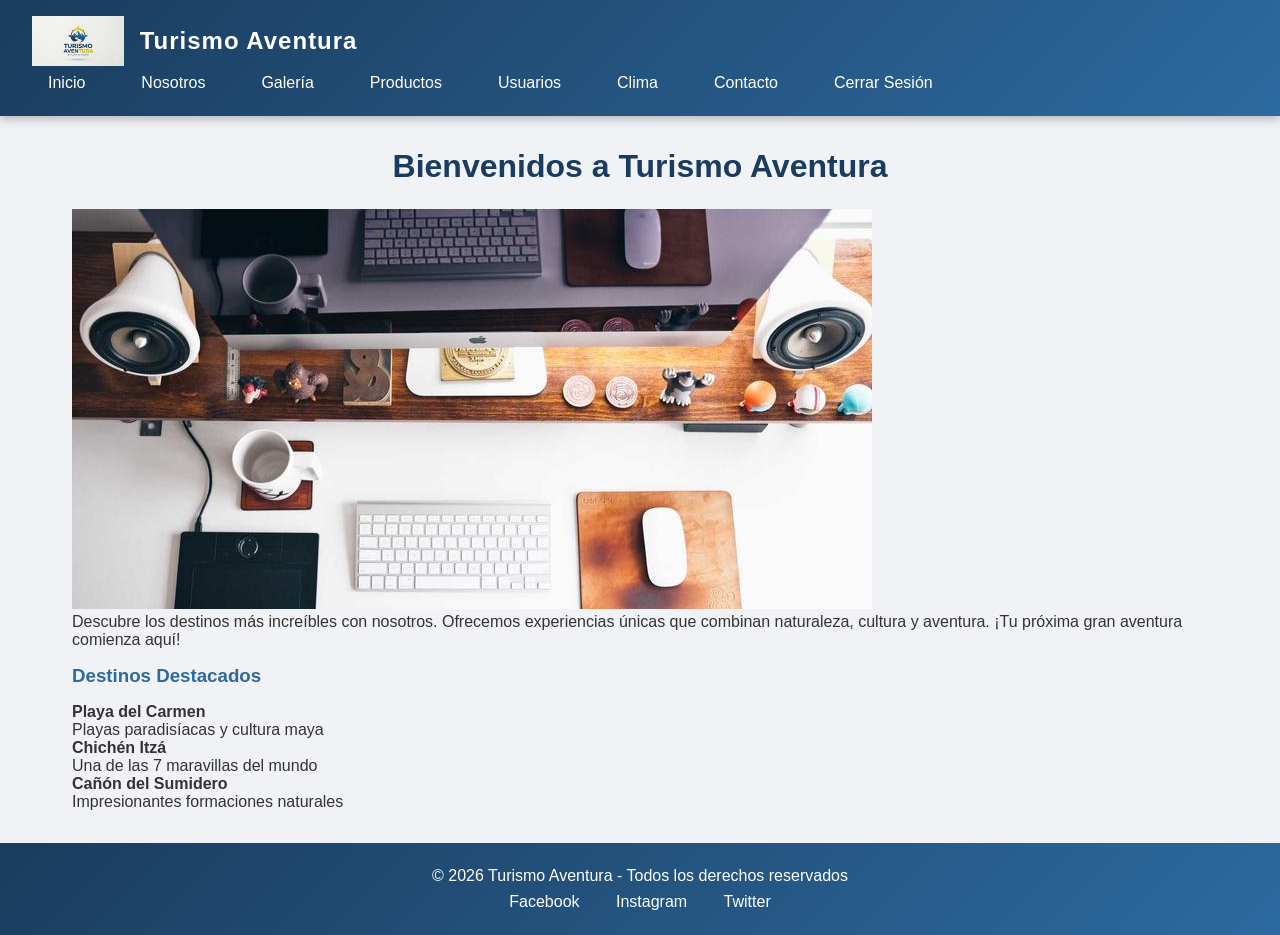
<file: index.html>
<!DOCTYPE html>
<html lang="es">

<head>
    <meta charset="UTF-8">
    <meta name="viewport" content="width=device-width, initial-scale=1.0">
    <title>Turismo Aventura - Inicio</title>
    <link rel="stylesheet" href="css/estilos.css">
</head>

<body>
    <header>
        <div class="logo">
            <img src="img/logo.png" alt="Logo Turismo Aventura">
            <h1>Turismo Aventura</h1>
        </div>
        <nav>
            <a href="index.html">Inicio</a>
            <a href="nosotros.html">Nosotros</a>
            <a href="galeria.html">Galería</a>
            <a href="productos.html">Productos</a>
            <a href="usuarios.html">Usuarios</a>
            <a href="clima.html">Clima</a>
            <a href="contacto.html">Contacto</a>
            <!-- Botón para regresar al login -->
            <a href="login.html" id="btn-logout">Cerrar Sesión</a>
        </nav>
    </header>

    <main>
        <section class="hero">
            <h2>Bienvenidos a Turismo Aventura</h2>
            <img src="img/inicio.jpg" alt="Paisaje turístico" class="hero-img">
            <p class="bienvenida">Descubre los destinos más increíbles con nosotros. Ofrecemos experiencias únicas que
                combinan naturaleza, cultura y aventura. ¡Tu próxima gran aventura comienza aquí!</p>
        </section>

        <section class="destacados">
            <h3>Destinos Destacados</h3>
            <div class="cards">
                <div class="card">
                    <h4>Playa del Carmen</h4>
                    <p>Playas paradisíacas y cultura maya</p>
                </div>
                <div class="card">
                    <h4>Chichén Itzá</h4>
                    <p>Una de las 7 maravillas del mundo</p>
                </div>
                <div class="card">
                    <h4>Cañón del Sumidero</h4>
                    <p>Impresionantes formaciones naturales</p>
                </div>
            </div>
        </section>
    </main>

    <footer>
        <p>&copy; 2026 Turismo Aventura - Todos los derechos reservados</p>
        <div class="social">
            <a href="#">Facebook</a>
            <a href="#">Instagram</a>
            <a href="#">Twitter</a>
        </div>
    </footer>

    <script src="js/login.js"></script>
</body>

</html>
</file>
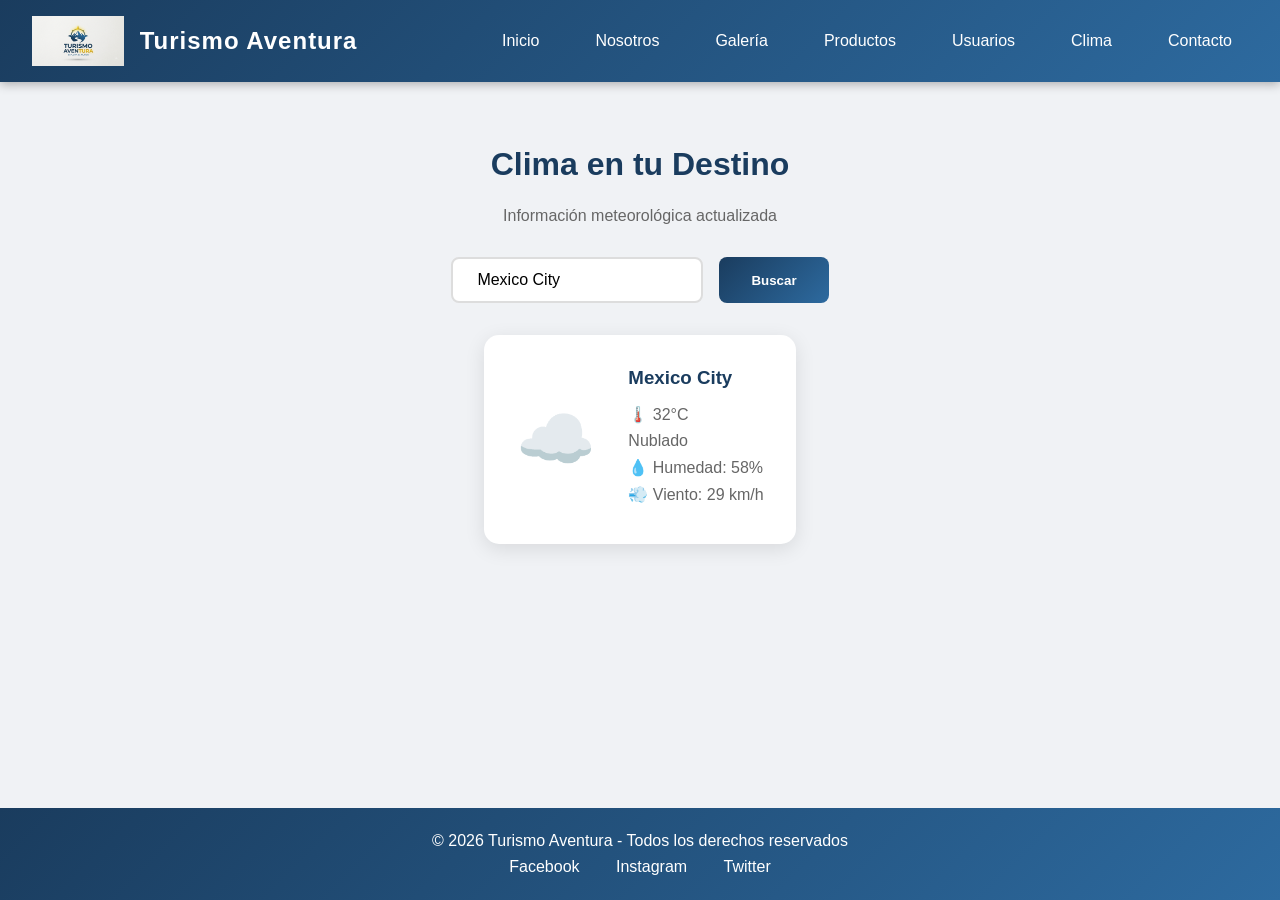
<file: clima.html>
<!DOCTYPE html>
<html lang="es">
<head>
    <meta charset="UTF-8">
    <meta name="viewport" content="width=device-width, initial-scale=1.0">
    <title>Turismo Aventura - Clima API</title>
    <link rel="stylesheet" href="css/estilos.css">
    <link rel="stylesheet" href="css/clima.css">
</head>
<body>
    <header>
        <div class="logo">
            <img src="img/logo.png" alt="Logo Turismo Aventura">
            <h1>Turismo Aventura</h1>
        </div>
        <nav>
            <a href="index.html">Inicio</a>
            <a href="nosotros.html">Nosotros</a>
            <a href="galeria.html">Galería</a>
            <a href="productos.html">Productos</a>
            <a href="usuarios.html">Usuarios</a>
            <a href="clima.html">Clima</a>
            <a href="contacto.html">Contacto</a>
        </nav>
    </header>

    <main>
        <section class="clima-api">
            <h2>Clima en tu Destino</h2>
            <p>Información meteorológica actualizada</p>
            
            <div class="clima-busqueda">
                <input type="text" id="ciudadInput" placeholder="Ingresa una ciudad" value="Mexico City">
                <button onclick="buscarClima()" class="btn-clima">Buscar</button>
            </div>

            <div id="climaContainer" class="clima-info">
                <div class="clima-card">
                    <div class="clima-icono">
                        <span id="climaIcono">☀️</span>
                    </div>
                    <div class="clima-datos">
                        <h3 id="climaCiudad">Ciudad de México</h3>
                        <p id="climaTemp">🌡️ 22°C</p>
                        <p id="climaDesc">Cielo despejado</p>
                        <p id="climaHumedad">💧 Humedad: 45%</p>
                        <p id="climaViento">💨 Viento: 10 km/h</p>
                    </div>
                </div>
            </div>
        </section>
    </main>

    <footer>
        <p>&copy; 2026 Turismo Aventura - Todos los derechos reservados</p>
        <div class="social">
            <a href="#">Facebook</a>
            <a href="#">Instagram</a>
            <a href="#">Twitter</a>
        </div>
    </footer>

    <script src="js/clima.js"></script>
</body>
</html>
</file>
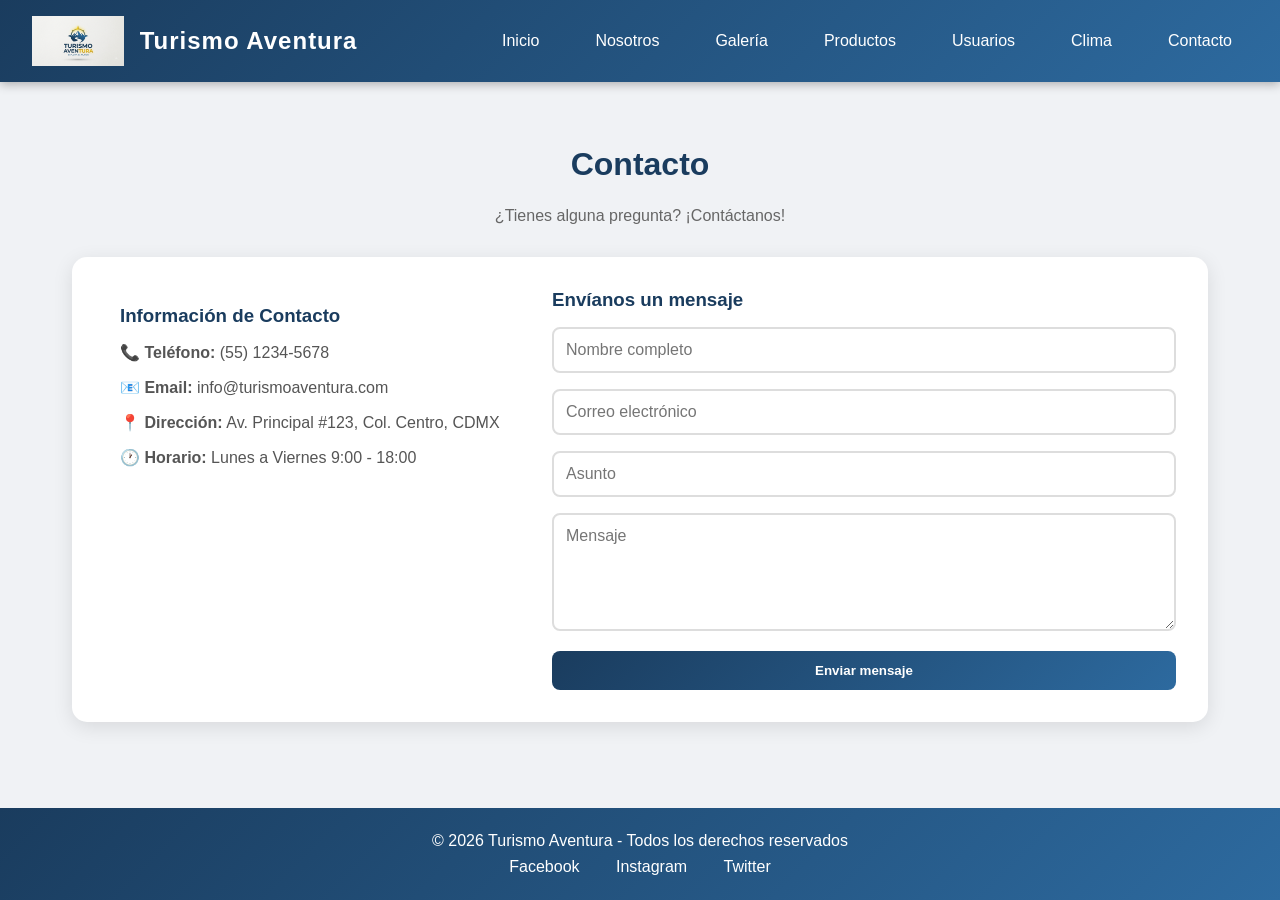
<file: contacto.html>
<!DOCTYPE html>
<html lang="es">
<head>
    <meta charset="UTF-8">
    <meta name="viewport" content="width=device-width, initial-scale=1.0">
    <title>Turismo Aventura - Contacto</title>
    <link rel="stylesheet" href="css/estilos.css">
    <link rel="stylesheet" href="css/contacto.css">
</head>
<body>
    <header>
        <div class="logo">
            <img src="img/logo.png" alt="Logo Turismo Aventura">
            <h1>Turismo Aventura</h1>
        </div>
        <nav>
            <a href="index.html">Inicio</a>
            <a href="nosotros.html">Nosotros</a>
            <a href="galeria.html">Galería</a>
            <a href="productos.html">Productos</a>
            <a href="usuarios.html">Usuarios</a>
            <a href="clima.html">Clima</a>
            <a href="contacto.html">Contacto</a>
        </nav>
    </header>

    <main>
        <section class="contacto">
            <h2>Contacto</h2>
            <p>¿Tienes alguna pregunta? ¡Contáctanos!</p>
            
            <div class="contacto-container">
                <div class="contacto-info">
                    <h3>Información de Contacto</h3>
                    <p><strong>📞 Teléfono:</strong> (55) 1234-5678</p>
                    <p><strong>📧 Email:</strong> info@turismoaventura.com</p>
                    <p><strong>📍 Dirección:</strong> Av. Principal #123, Col. Centro, CDMX</p>
                    <p><strong>🕐 Horario:</strong> Lunes a Viernes 9:00 - 18:00</p>
                </div>
                
                <div class="contacto-form">
                    <h3>Envíanos un mensaje</h3>
                    <form id="contactoForm">
                        <input type="text" placeholder="Nombre completo" required>
                        <input type="email" placeholder="Correo electrónico" required>
                        <input type="text" placeholder="Asunto" required>
                        <textarea placeholder="Mensaje" rows="5" required></textarea>
                        <button type="submit" class="btn-enviar">Enviar mensaje</button>
                    </form>
                </div>
            </div>
        </section>
    </main>

    <footer>
        <p>&copy; 2026 Turismo Aventura - Todos los derechos reservados</p>
        <div class="social">
            <a href="#">Facebook</a>
            <a href="#">Instagram</a>
            <a href="#">Twitter</a>
        </div>
    </footer>
</body>
</html>
</file>
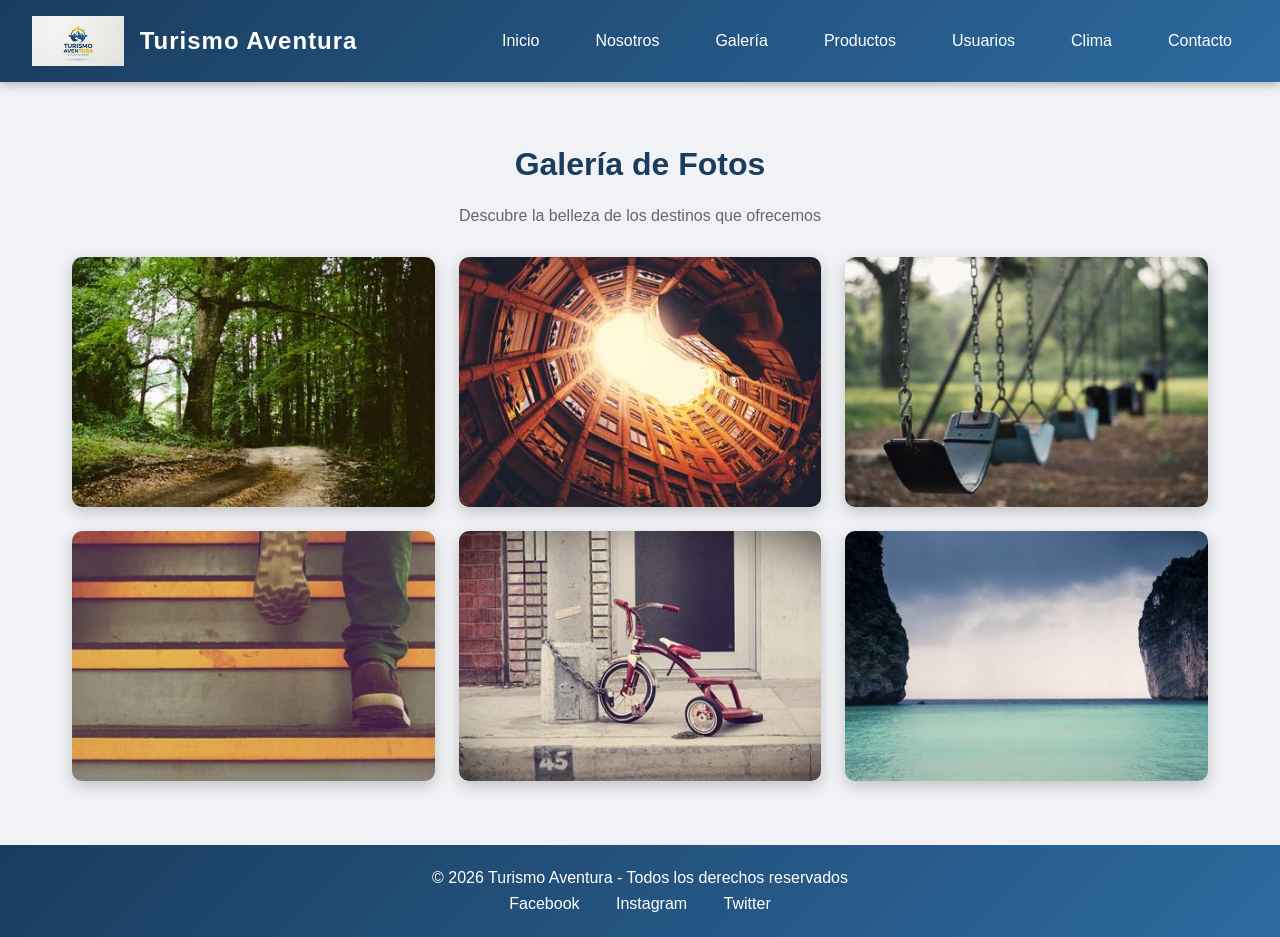
<file: galeria.html>
<!DOCTYPE html>
<html lang="es">
<head>
    <meta charset="UTF-8">
    <meta name="viewport" content="width=device-width, initial-scale=1.0">
    <title>Turismo Aventura - Galería</title>
    <link rel="stylesheet" href="css/estilos.css">
    <link rel="stylesheet" href="css/galeria.css">
</head>
<body>
    <header>
        <div class="logo">
            <img src="img/logo.png" alt="Logo Turismo Aventura">
            <h1>Turismo Aventura</h1>
        </div>
        <nav>
            <a href="index.html">Inicio</a>
            <a href="nosotros.html">Nosotros</a>
            <a href="galeria.html">Galería</a>
            <a href="productos.html">Productos</a>
            <a href="usuarios.html">Usuarios</a>
            <a href="clima.html">Clima</a>
            <a href="contacto.html">Contacto</a>
        </nav>
    </header>

    <main>
        <section class="galeria">
            <h2>Galería de Fotos</h2>
            <p>Descubre la belleza de los destinos que ofrecemos</p>
            <div class="galeria-grid">
                <div class="galeria-item">
                    <img src="img/galeria1.jpg" alt="Playa paradisíaca">
                    <div class="galeria-overlay">
                        <h4>Playa del Carmen</h4>
                    </div>
                </div>
                <div class="galeria-item">
                    <img src="img/galeria2.jpg" alt="Chichén Itzá">
                    <div class="galeria-overlay">
                        <h4>Chichén Itzá</h4>
                    </div>
                </div>
                <div class="galeria-item">
                    <img src="img/galeria3.jpg" alt="Cañón del Sumidero">
                    <div class="galeria-overlay">
                        <h4>Cañón del Sumidero</h4>
                    </div>
                </div>
                <div class="galeria-item">
                    <img src="img/galeria4.jpg" alt="Monte Albán">
                    <div class="galeria-overlay">
                        <h4>Monte Albán</h4>
                    </div>
                </div>
                <div class="galeria-item">
                    <img src="img/galeria5.jpg" alt="Palenque">
                    <div class="galeria-overlay">
                        <h4>Palenque</h4>
                    </div>
                </div>
                <div class="galeria-item">
                    <img src="img/galeria6.jpg" alt="Barrancas del Cobre">
                    <div class="galeria-overlay">
                        <h4>Barrancas del Cobre</h4>
                    </div>
                </div>
            </div>
        </section>
    </main>

    <footer>
        <p>&copy; 2026 Turismo Aventura - Todos los derechos reservados</p>
        <div class="social">
            <a href="#">Facebook</a>
            <a href="#">Instagram</a>
            <a href="#">Twitter</a>
        </div>
    </footer>
</body>
</html>
</file>
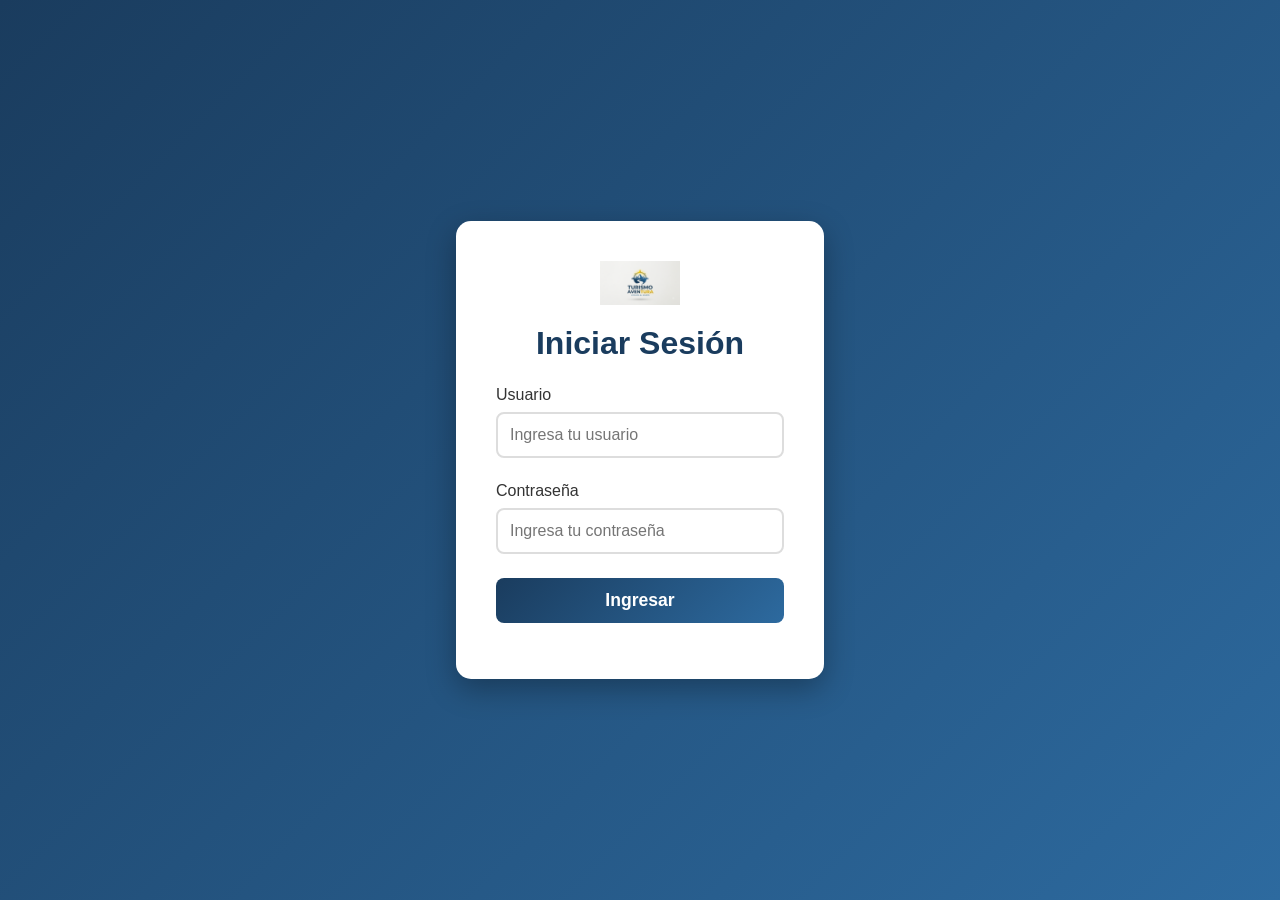
<file: login.html>
<!DOCTYPE html>
<html lang="es">

<head>
    <meta charset="UTF-8">
    <meta name="viewport" content="width=device-width, initial-scale=1.0">
    <title>Turismo Aventura - Login</title>
    <link rel="stylesheet" href="css/estilos.css">
    <link rel="stylesheet" href="css/login.css">
</head>

<body class="login-page">
    <div class="login-container">
        <div class="login-box">
            <img src="img/logo.png" alt="Logo" class="login-logo">
            <h2>Iniciar Sesión</h2>
            <form id="loginForm">
                <div class="form-group">
                    <label for="username">Usuario</label>
                    <input type="text" id="username" placeholder="Ingresa tu usuario" required>
                </div>
                <div class="form-group">
                    <label for="password">Contraseña</label>
                    <input type="password" id="password" placeholder="Ingresa tu contraseña" required>
                </div>
                <button type="submit" class="btn-login">Ingresar</button>
                <div id="loginError" class="error-message"></div>
            </form>
        </div>
    </div>

    <script src="js/login.js"></script>
</body>

</html>
</file>
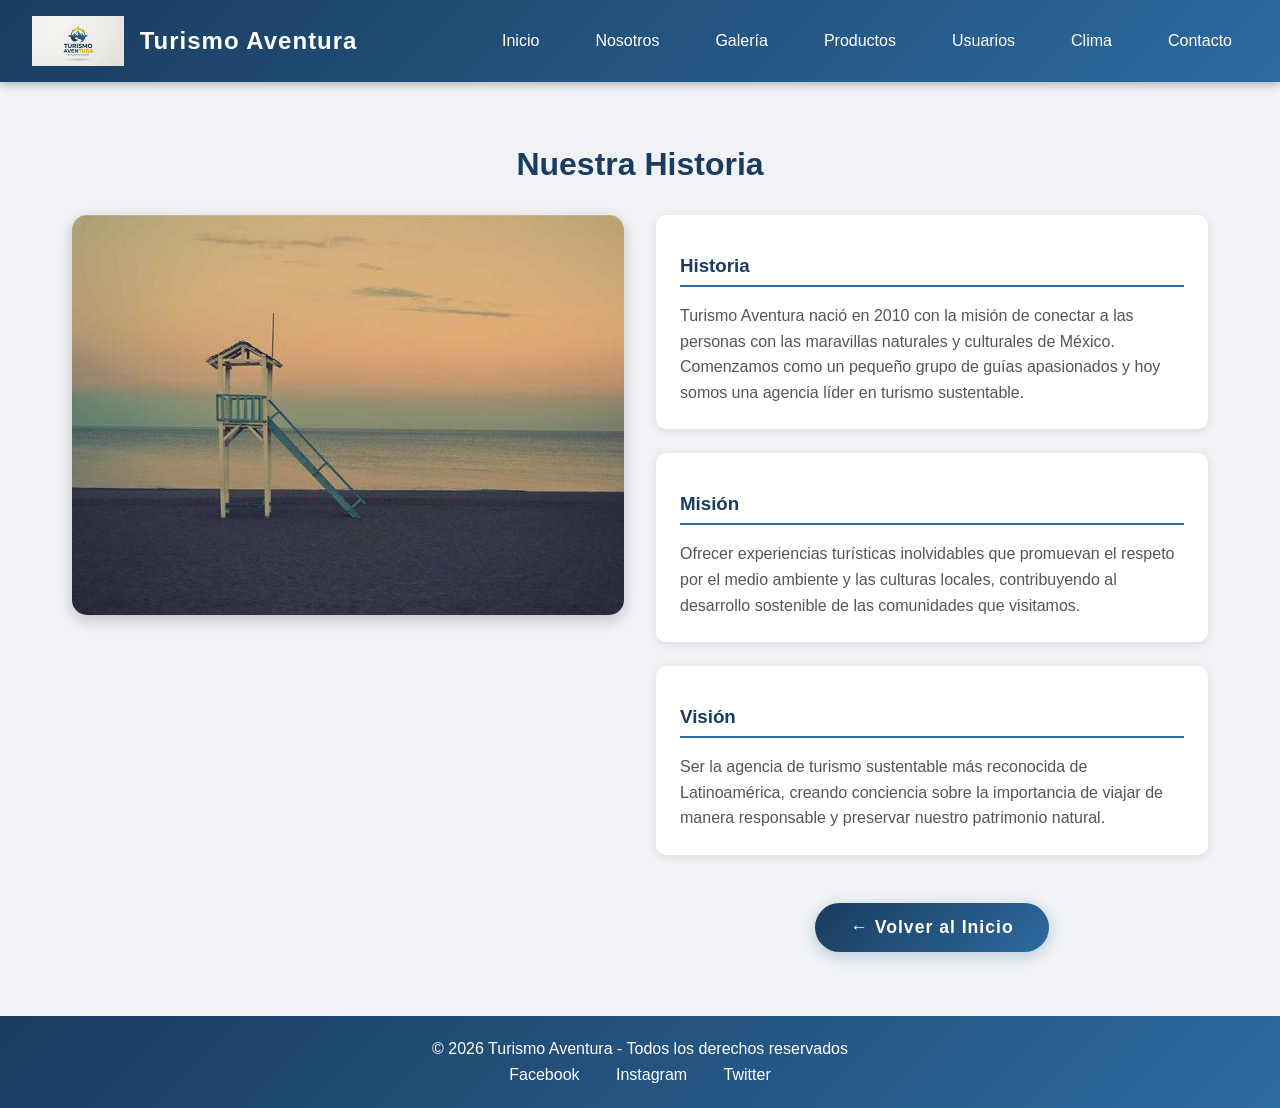
<file: nosotros.html>
<!DOCTYPE html>
<html lang="es">
<head>
    <meta charset="UTF-8">
    <meta name="viewport" content="width=device-width, initial-scale=1.0">
    <title>Turismo Aventura - Nosotros</title>
    <link rel="stylesheet" href="css/estilos.css">
    <link rel="stylesheet" href="css/nosotros.css">
</head>
<body>
    <header>
        <div class="logo">
            <img src="img/logo.png" alt="Logo Turismo Aventura">
            <h1>Turismo Aventura</h1>
        </div>
        <nav>
            <a href="index.html">Inicio</a>
            <a href="nosotros.html">Nosotros</a>
            <a href="galeria.html">Galería</a>
            <a href="productos.html">Productos</a>
            <a href="usuarios.html">Usuarios</a>
            <a href="clima.html">Clima</a>
            <a href="contacto.html">Contacto</a>
        </nav>
    </header>

    <main>
        <section class="nosotros">
            <h2>Nuestra Historia</h2>
            <div class="nosotros-content">
                <img src="img/nosotros.jpg" alt="Nuestro equipo" class="nosotros-img">
                <div class="nosotros-text">
                    <article class="historia">
                        <h3>Historia</h3>
                        <p>Turismo Aventura nació en 2010 con la misión de conectar a las personas con las maravillas naturales y culturales de México. Comenzamos como un pequeño grupo de guías apasionados y hoy somos una agencia líder en turismo sustentable.</p>
                    </article>
                    <article class="mision">
                        <h3>Misión</h3>
                        <p>Ofrecer experiencias turísticas inolvidables que promuevan el respeto por el medio ambiente y las culturas locales, contribuyendo al desarrollo sostenible de las comunidades que visitamos.</p>
                    </article>
                    <article class="vision">
                        <h3>Visión</h3>
                        <p>Ser la agencia de turismo sustentable más reconocida de Latinoamérica, creando conciencia sobre la importancia de viajar de manera responsable y preservar nuestro patrimonio natural.</p>
                    </article>
                    <!-- Botón para regresar al index -->
                    <div class="btn-volver-container">
                        <a href="index.html" class="btn-volver">← Volver al Inicio</a>
                    </div>
                </div>
            </div>
        </section>
    </main>

    <footer>
        <p>&copy; 2026 Turismo Aventura - Todos los derechos reservados</p>
        <div class="social">
            <a href="#">Facebook</a>
            <a href="#">Instagram</a>
            <a href="#">Twitter</a>
        </div>
    </footer>
</body>
</html>
</file>
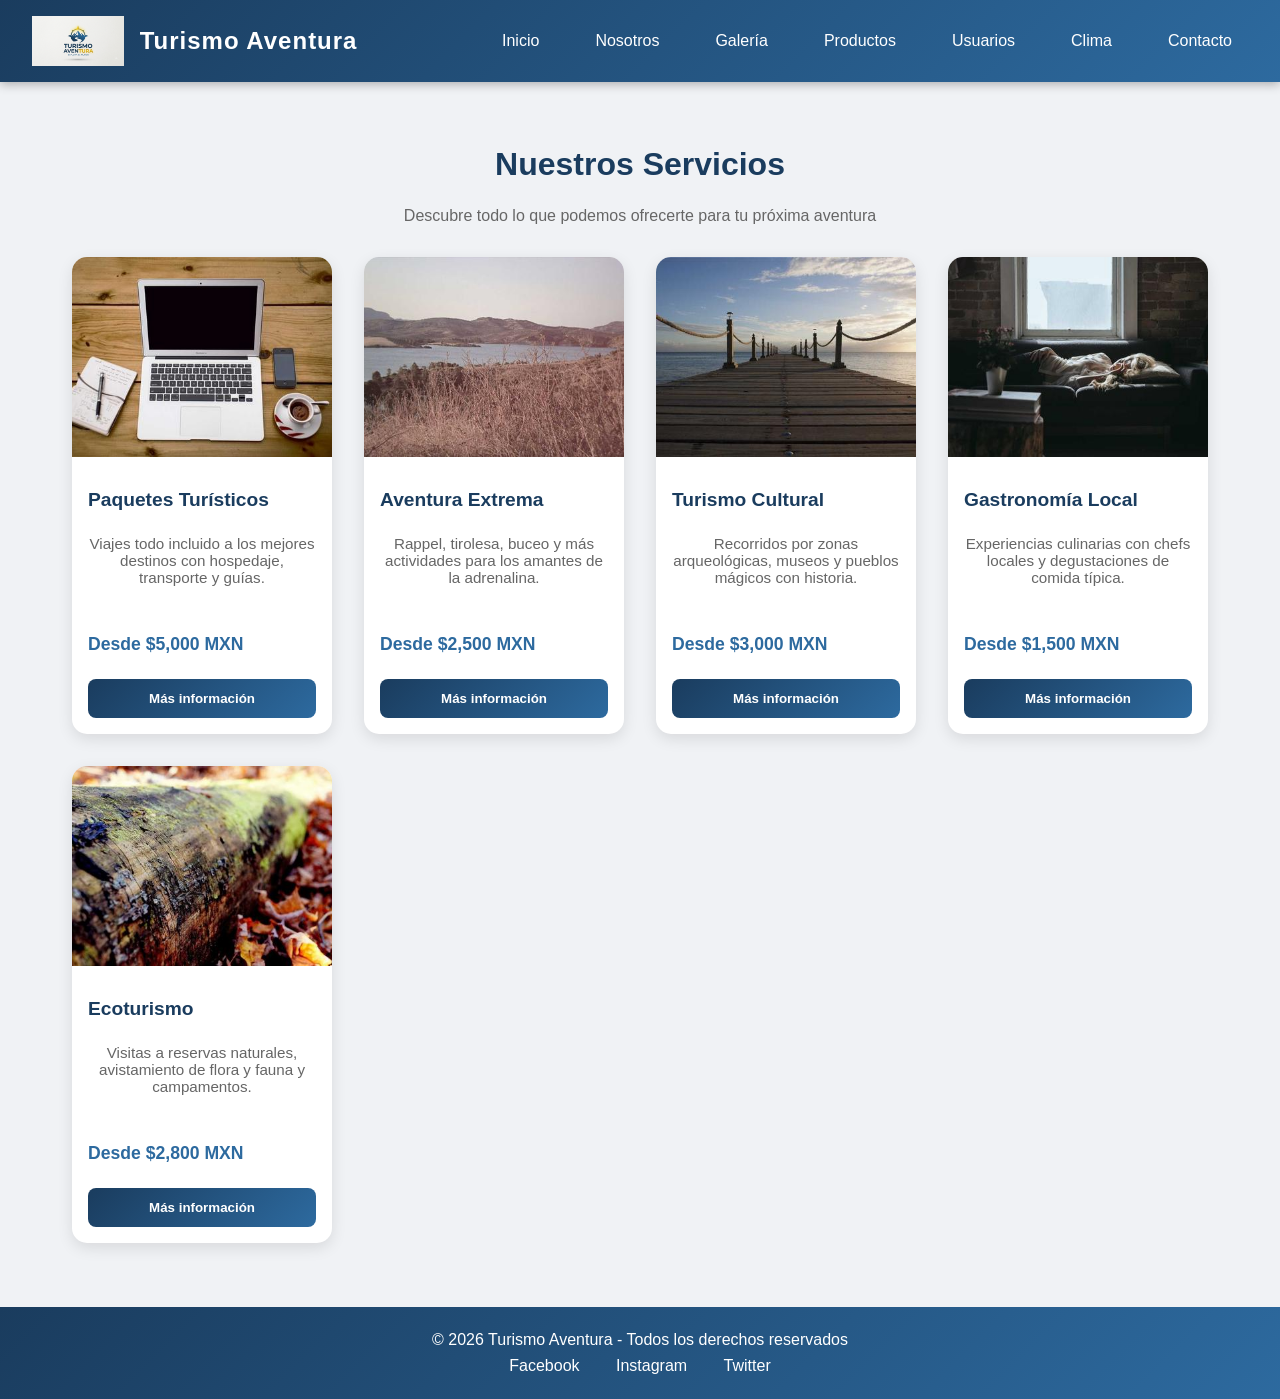
<file: productos.html>
<!DOCTYPE html>
<html lang="es">
<head>
    <meta charset="UTF-8">
    <meta name="viewport" content="width=device-width, initial-scale=1.0">
    <title>Turismo Aventura - Productos</title>
    <link rel="stylesheet" href="css/estilos.css">
    <link rel="stylesheet" href="css/productos.css">
</head>
<body>
    <header>
        <div class="logo">
            <img src="img/logo.png" alt="Logo Turismo Aventura">
            <h1>Turismo Aventura</h1>
        </div>
        <nav>
            <a href="index.html">Inicio</a>
            <a href="nosotros.html">Nosotros</a>
            <a href="galeria.html">Galería</a>
            <a href="productos.html">Productos</a>
            <a href="usuarios.html">Usuarios</a>
            <a href="clima.html">Clima</a>
            <a href="contacto.html">Contacto</a>
        </nav>
    </header>

    <main>
        <section class="productos">
            <h2>Nuestros Servicios</h2>
            <p>Descubre todo lo que podemos ofrecerte para tu próxima aventura</p>
            <div class="productos-grid">
                <div class="producto-card">
                    <img src="img/producto1.jpg" alt="Paquetes turísticos">
                    <h3>Paquetes Turísticos</h3>
                    <p>Viajes todo incluido a los mejores destinos con hospedaje, transporte y guías.</p>
                    <span class="precio">Desde $5,000 MXN</span>
                    <button class="btn-producto">Más información</button>
                </div>
                <div class="producto-card">
                    <img src="img/producto2.jpg" alt="Aventura extrema">
                    <h3>Aventura Extrema</h3>
                    <p>Rappel, tirolesa, buceo y más actividades para los amantes de la adrenalina.</p>
                    <span class="precio">Desde $2,500 MXN</span>
                    <button class="btn-producto">Más información</button>
                </div>
                <div class="producto-card">
                    <img src="img/producto3.jpg" alt="Turismo cultural">
                    <h3>Turismo Cultural</h3>
                    <p>Recorridos por zonas arqueológicas, museos y pueblos mágicos con historia.</p>
                    <span class="precio">Desde $3,000 MXN</span>
                    <button class="btn-producto">Más información</button>
                </div>
                <div class="producto-card">
                    <img src="img/producto4.jpg" alt="Gastronomía local">
                    <h3>Gastronomía Local</h3>
                    <p>Experiencias culinarias con chefs locales y degustaciones de comida típica.</p>
                    <span class="precio">Desde $1,500 MXN</span>
                    <button class="btn-producto">Más información</button>
                </div>
                <div class="producto-card">
                    <img src="img/producto5.jpg" alt="Ecoturismo">
                    <h3>Ecoturismo</h3>
                    <p>Visitas a reservas naturales, avistamiento de flora y fauna y campamentos.</p>
                    <span class="precio">Desde $2,800 MXN</span>
                    <button class="btn-producto">Más información</button>
                </div>
            </div>
        </section>
    </main>

    <footer>
        <p>&copy; 2026 Turismo Aventura - Todos los derechos reservados</p>
        <div class="social">
            <a href="#">Facebook</a>
            <a href="#">Instagram</a>
            <a href="#">Twitter</a>
        </div>
    </footer>
</body>
</html>
</file>
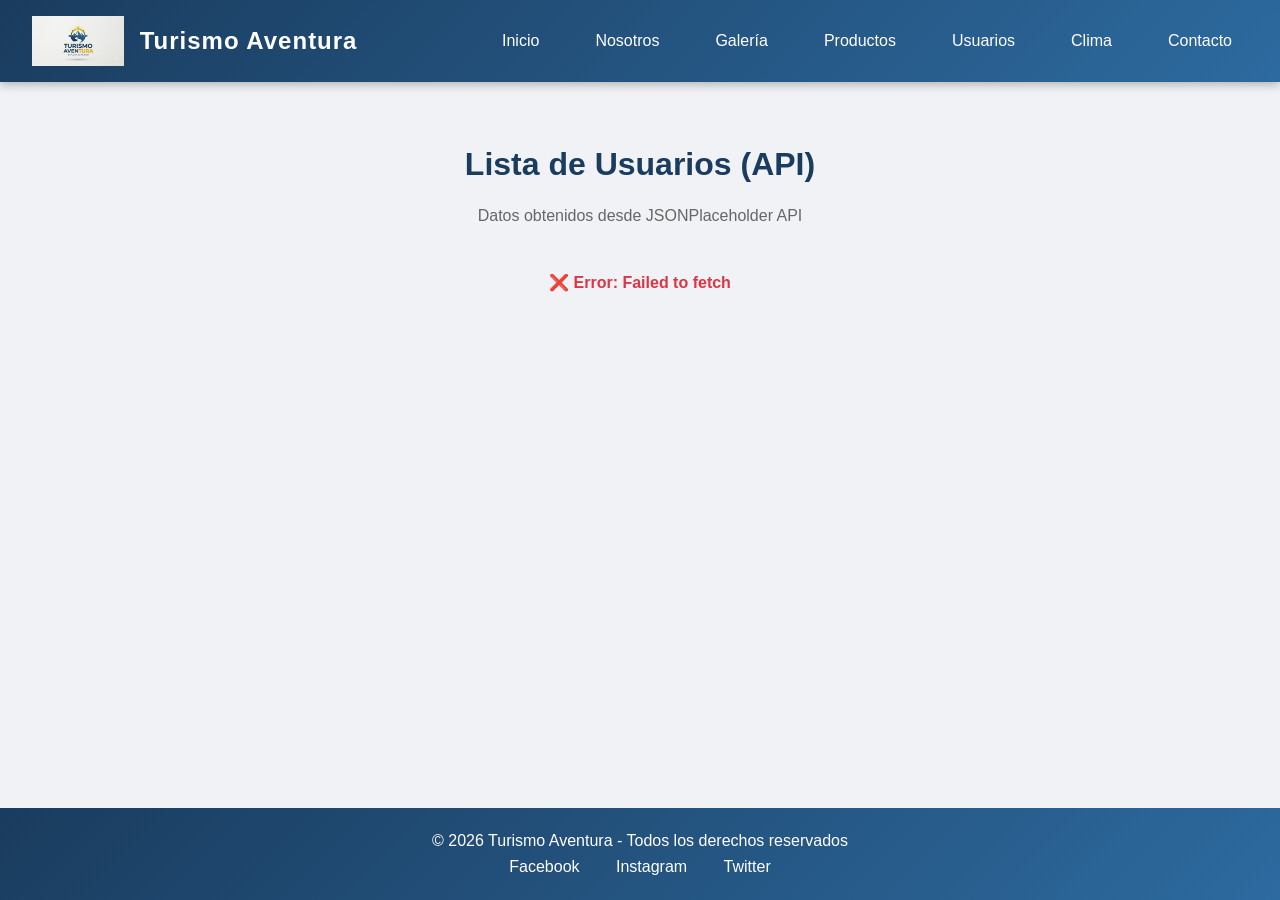
<file: usuarios.html>
<!DOCTYPE html>
<html lang="es">
<head>
    <meta charset="UTF-8">
    <meta name="viewport" content="width=device-width, initial-scale=1.0">
    <title>Turismo Aventura - Usuarios API</title>
    <link rel="stylesheet" href="css/estilos.css">
    <link rel="stylesheet" href="css/usuarios.css">
</head>
<body>
    <header>
        <div class="logo">
            <img src="img/logo.png" alt="Logo Turismo Aventura">
            <h1>Turismo Aventura</h1>
        </div>
        <nav>
            <a href="index.html">Inicio</a>
            <a href="nosotros.html">Nosotros</a>
            <a href="galeria.html">Galería</a>
            <a href="productos.html">Productos</a>
            <a href="usuarios.html">Usuarios</a>
            <a href="clima.html">Clima</a>
            <a href="contacto.html">Contacto</a>
        </nav>
    </header>

    <main>
        <section class="usuarios-api">
            <h2>Lista de Usuarios (API)</h2>
            <p>Datos obtenidos desde JSONPlaceholder API</p>
            <div id="loading" class="loading">Cargando usuarios...</div>
            <div id="usuariosContainer" class="usuarios-grid"></div>
        </section>
    </main>

    <footer>
        <p>&copy; 2026 Turismo Aventura - Todos los derechos reservados</p>
        <div class="social">
            <a href="#">Facebook</a>
            <a href="#">Instagram</a>
            <a href="#">Twitter</a>
        </div>
    </footer>

    <script src="js/usuarios.js"></script>
</body>
</html>
</file>
<file: css/estilos.css>
/* Estilos globales */
* {
    margin: 0;
    padding: 0;
    box-sizing: border-box;
    font-family: 'Segoe UI', Tahoma, Geneva, Verdana, sans-serif;
}

body {
    background-color: #f0f2f5;
    color: #333;
    min-height: 100vh;
    display: flex;
    flex-direction: column;
}

/* Header */
header {
    background: linear-gradient(135deg, #1a3c5e, #2d6a9f);
    color: white;
    padding: 1rem 2rem;
    display: flex;
    justify-content: space-between;
    align-items: center;
    flex-wrap: wrap;
    box-shadow: 0 2px 10px rgba(0,0,0,0.3);
}

.logo {
    display: flex;
    align-items: center;
    gap: 1rem;
}

.logo img {
    height: 50px;
    width: auto;
}

.logo h1 {
    font-size: 1.5rem;
    font-weight: 700;
    letter-spacing: 1px;
}

nav {
    display: flex;
    gap: 1.5rem;
    flex-wrap: wrap;
}

nav a {
    color: white;
    text-decoration: none;
    font-weight: 500;
    padding: 0.5rem 1rem;
    border-radius: 5px;
    transition: all 0.3s ease;
}

nav a:hover {
    background-color: rgba(255,255,255,0.2);
    transform: translateY(-2px);
}

/* Main */
main {
    flex: 1;
    padding: 2rem;
    max-width: 1200px;
    margin: 0 auto;
    width: 100%;
}

h2 {
    color: #1a3c5e;
    font-size: 2rem;
    margin-bottom: 1.5rem;
    text-align: center;
}

h3 {
    color: #2d6a9f;
    margin: 1rem 0;
}

/* Footer */
footer {
    background: linear-gradient(135deg, #1a3c5e, #2d6a9f);
    color: white;
    text-align: center;
    padding: 1.5rem;
    margin-top: auto;
}

.social {
    margin-top: 0.5rem;
}

.social a {
    color: white;
    text-decoration: none;
    margin: 0 1rem;
    transition: color 0.3s ease;
}

.social a:hover {
    color: #ffd700;
}

/* Responsive */
@media (max-width: 768px) {
    header {
        flex-direction: column;
        gap: 1rem;
    }
    
    nav {
        justify-content: center;
    }
    
    main {
        padding: 1rem;
    }
    
    h2 {
        font-size: 1.5rem;
    }
}
</file>
<file: css/clima.css>
.clima-api {
    padding: 2rem 0;
}

.clima-api p {
    text-align: center;
    color: #666;
    margin-bottom: 2rem;
}

.clima-busqueda {
    display: flex;
    gap: 1rem;
    justify-content: center;
    margin-bottom: 2rem;
    flex-wrap: wrap;
}

.clima-busqueda input {
    padding: 0.75rem 1.5rem;
    border: 2px solid #ddd;
    border-radius: 8px;
    font-size: 1rem;
    min-width: 250px;
}

.clima-busqueda input:focus {
    border-color: #2d6a9f;
    outline: none;
}

.btn-clima {
    padding: 0.75rem 2rem;
    background: linear-gradient(135deg, #1a3c5e, #2d6a9f);
    color: white;
    border: none;
    border-radius: 8px;
    font-weight: 600;
    cursor: pointer;
    transition: transform 0.3s ease;
}

.btn-clima:hover {
    transform: scale(1.05);
}

.clima-info {
    display: flex;
    justify-content: center;
}

.clima-card {
    background: white;
    padding: 2rem;
    border-radius: 15px;
    box-shadow: 0 5px 20px rgba(0,0,0,0.1);
    display: flex;
    align-items: center;
    gap: 2rem;
    min-width: 300px;
}

.clima-icono {
    font-size: 4rem;
}

.clima-datos h3 {
    margin-top: 0;
    color: #1a3c5e;
}

.clima-datos p {
    margin: 0.5rem 0;
    text-align: left;
}

@media (max-width: 600px) {
    .clima-card {
        flex-direction: column;
        text-align: center;
    }
    
    .clima-datos p {
        text-align: center;
    }
}
</file>
<file: css/contacto.css>
.contacto {
    padding: 2rem 0;
}

.contacto p {
    text-align: center;
    color: #666;
    margin-bottom: 2rem;
}

.contacto-container {
    display: grid;
    grid-template-columns: 1fr 1.5fr;
    gap: 2rem;
    background: white;
    border-radius: 15px;
    padding: 2rem;
    box-shadow: 0 5px 20px rgba(0,0,0,0.1);
}

.contacto-info {
    padding: 1rem;
}

.contacto-info h3 {
    color: #1a3c5e;
    margin-top: 0;
}

.contacto-info p {
    margin: 1rem 0;
    text-align: left;
    color: #555;
}

.contacto-form h3 {
    color: #1a3c5e;
    margin-top: 0;
}

.contacto-form input,
.contacto-form textarea {
    width: 100%;
    padding: 0.75rem;
    margin-bottom: 1rem;
    border: 2px solid #ddd;
    border-radius: 8px;
    font-size: 1rem;
    transition: border-color 0.3s ease;
}

.contacto-form input:focus,
.contacto-form textarea:focus {
    border-color: #2d6a9f;
    outline: none;
}

.btn-enviar {
    width: 100%;
    padding: 0.75rem;
    background: linear-gradient(135deg, #1a3c5e, #2d6a9f);
    color: white;
    border: none;
    border-radius: 8px;
    font-weight: 600;
    cursor: pointer;
    transition: transform 0.3s ease;
}

.btn-enviar:hover {
    transform: scale(1.02);
}

@media (max-width: 768px) {
    .contacto-container {
        grid-template-columns: 1fr;
    }
}
</file>
<file: css/galeria.css>
.galeria {
    padding: 2rem 0;
}

.galeria p {
    text-align: center;
    color: #666;
    margin-bottom: 2rem;
}

.galeria-grid {
    display: grid;
    grid-template-columns: repeat(3, 1fr);
    gap: 1.5rem;
}

.galeria-item {
    position: relative;
    border-radius: 10px;
    overflow: hidden;
    box-shadow: 0 5px 15px rgba(0,0,0,0.2);
    transition: transform 0.3s ease, box-shadow 0.3s ease;
    cursor: pointer;
}

.galeria-item:hover {
    transform: scale(1.05);
    box-shadow: 0 10px 30px rgba(0,0,0,0.3);
}

.galeria-item img {
    width: 100%;
    height: 250px;
    object-fit: cover;
    display: block;
}

.galeria-overlay {
    position: absolute;
    bottom: -100%;
    left: 0;
    right: 0;
    background: linear-gradient(transparent, rgba(26, 60, 94, 0.9));
    color: white;
    padding: 2rem 1rem 1rem;
    transition: bottom 0.3s ease;
}

.galeria-item:hover .galeria-overlay {
    bottom: 0;
}

.galeria-overlay h4 {
    font-size: 1.1rem;
    text-align: center;
}

@media (max-width: 992px) {
    .galeria-grid {
        grid-template-columns: repeat(2, 1fr);
    }
}

@media (max-width: 576px) {
    .galeria-grid {
        grid-template-columns: 1fr;
    }
}
</file>
<file: css/login.css>
.login-page {
    background: linear-gradient(135deg, #1a3c5e, #2d6a9f);
    justify-content: center;
    align-items: center;
    min-height: 100vh;
    display: flex;
}

.login-container {
    width: 100%;
    max-width: 400px;
    padding: 1rem;
}

.login-box {
    background: white;
    padding: 2.5rem;
    border-radius: 15px;
    box-shadow: 0 10px 30px rgba(0, 0, 0, 0.3);
    text-align: center;
}

.login-logo {
    width: 80px;
    margin-bottom: 1rem;
}

.login-box h2 {
    color: #1a3c5e;
    margin-bottom: 1.5rem;
}

.form-group {
    margin-bottom: 1.5rem;
    text-align: left;
}

.form-group label {
    display: block;
    margin-bottom: 0.5rem;
    color: #333;
    font-weight: 500;
}

.form-group input {
    width: 100%;
    padding: 0.75rem;
    border: 2px solid #ddd;
    border-radius: 8px;
    font-size: 1rem;
    transition: border-color 0.3s ease;
}

.form-group input:focus {
    border-color: #2d6a9f;
    outline: none;
}

.btn-login {
    width: 100%;
    padding: 0.75rem;
    background: linear-gradient(135deg, #1a3c5e, #2d6a9f);
    color: white;
    border: none;
    border-radius: 8px;
    font-size: 1.1rem;
    font-weight: 600;
    cursor: pointer;
    transition: transform 0.3s ease, box-shadow 0.3s ease;
}

.btn-login:hover {
    transform: translateY(-2px);
    box-shadow: 0 5px 15px rgba(45, 106, 159, 0.4);
}

.error-message {
    color: #dc3545;
    margin-top: 1rem;
    font-size: 0.9rem;
}

.login-info {
    margin-top: 1rem;
    color: #666;
    font-size: 0.85rem;
}
</file>
<file: css/nosotros.css>
.nosotros {
    padding: 2rem 0;
}

.nosotros-content {
    display: grid;
    grid-template-columns: 1fr 1fr;
    gap: 2rem;
    margin-top: 2rem;
    align-items: start;
}

.nosotros-img {
    width: 100%;
    border-radius: 15px;
    box-shadow: 0 5px 15px rgba(0,0,0,0.2);
    height: 400px;
    object-fit: cover;
}

.nosotros-text {
    display: flex;
    flex-direction: column;
    gap: 1.5rem;
}

.nosotros-text article {
    background: white;
    padding: 1.5rem;
    border-radius: 10px;
    box-shadow: 0 2px 10px rgba(0,0,0,0.1);
}

.nosotros-text article h3 {
    color: #1a3c5e;
    border-bottom: 2px solid #2d6a9f;
    padding-bottom: 0.5rem;
    margin-bottom: 1rem;
}

.nosotros-text article p {
    line-height: 1.6;
    color: #555;
}

/* Estilos para el botón de volver al inicio */
.btn-volver-container {
    margin-top: 1.5rem;
    text-align: center;
}

.btn-volver {
    display: inline-block;
    background: linear-gradient(135deg, #1a3c5e, #2d6a9f);
    color: white;
    padding: 14px 35px;
    border-radius: 50px;
    text-decoration: none;
    font-weight: bold;
    font-size: 1.1rem;
    transition: all 0.3s ease;
    box-shadow: 0 4px 15px rgba(45, 106, 159, 0.3);
    letter-spacing: 1px;
}

.btn-volver:hover {
    background: linear-gradient(135deg, #2d6a9f, #1a3c5e);
    transform: translateY(-2px);
    box-shadow: 0 6px 20px rgba(45, 106, 159, 0.4);
}

.btn-volver:active {
    transform: translateY(0px);
    box-shadow: 0 2px 10px rgba(45, 106, 159, 0.3);
}

@media (max-width: 768px) {
    .nosotros-content {
        grid-template-columns: 1fr;
    }
    
    .nosotros-img {
        height: 250px;
    }
    
    .btn-volver {
        padding: 12px 25px;
        font-size: 1rem;
        width: 100%;
        text-align: center;
    }
}
</file>
<file: css/productos.css>
.productos {
    padding: 2rem 0;
}

.productos p {
    text-align: center;
    color: #666;
    margin-bottom: 2rem;
}

.productos-grid {
    display: grid;
    grid-template-columns: repeat(auto-fit, minmax(250px, 1fr));
    gap: 2rem;
}

.producto-card {
    background: white;
    border-radius: 15px;
    overflow: hidden;
    box-shadow: 0 5px 15px rgba(0,0,0,0.1);
    transition: transform 0.3s ease, box-shadow 0.3s ease;
    display: flex;
    flex-direction: column;
}

.producto-card:hover {
    transform: translateY(-10px);
    box-shadow: 0 10px 30px rgba(0,0,0,0.2);
}

.producto-card img {
    width: 100%;
    height: 200px;
    object-fit: cover;
}

.producto-card h3 {
    padding: 1rem 1rem 0;
    font-size: 1.2rem;
    color: #1a3c5e;
}

.producto-card p {
    padding: 0.5rem 1rem;
    color: #666;
    font-size: 0.95rem;
    flex: 1;
}

.precio {
    display: block;
    padding: 0.5rem 1rem;
    color: #2d6a9f;
    font-weight: 700;
    font-size: 1.1rem;
}

.btn-producto {
    margin: 1rem;
    padding: 0.75rem;
    background: linear-gradient(135deg, #1a3c5e, #2d6a9f);
    color: white;
    border: none;
    border-radius: 8px;
    cursor: pointer;
    font-weight: 600;
    transition: transform 0.3s ease;
}

.btn-producto:hover {
    transform: scale(1.05);
}
</file>
<file: css/usuarios.css>
.usuarios-api {
    padding: 2rem 0;
}

.usuarios-api p {
    text-align: center;
    color: #666;
    margin-bottom: 2rem;
}

.usuarios-grid {
    display: grid;
    grid-template-columns: repeat(auto-fill, minmax(300px, 1fr));
    gap: 1.5rem;
}

.usuario-card {
    background: white;
    padding: 1.5rem;
    border-radius: 10px;
    box-shadow: 0 2px 10px rgba(0, 0, 0, 0.1);
    border-left: 4px solid #2d6a9f;
}

.usuario-card h3 {
    color: #1a3c5e;
    margin-top: 0;
}

.usuario-card p {
    margin: 0.5rem 0;
    color: #555;
}

.usuario-card .label {
    font-weight: 600;
    color: #333;
}

.loading {
    text-align: center;
    font-size: 1.2rem;
    color: #666;
    padding: 2rem;
}

.error {
    color: #dc3545;
    text-align: center;
    padding: 1rem;
    font-weight: 600;
}
</file>
